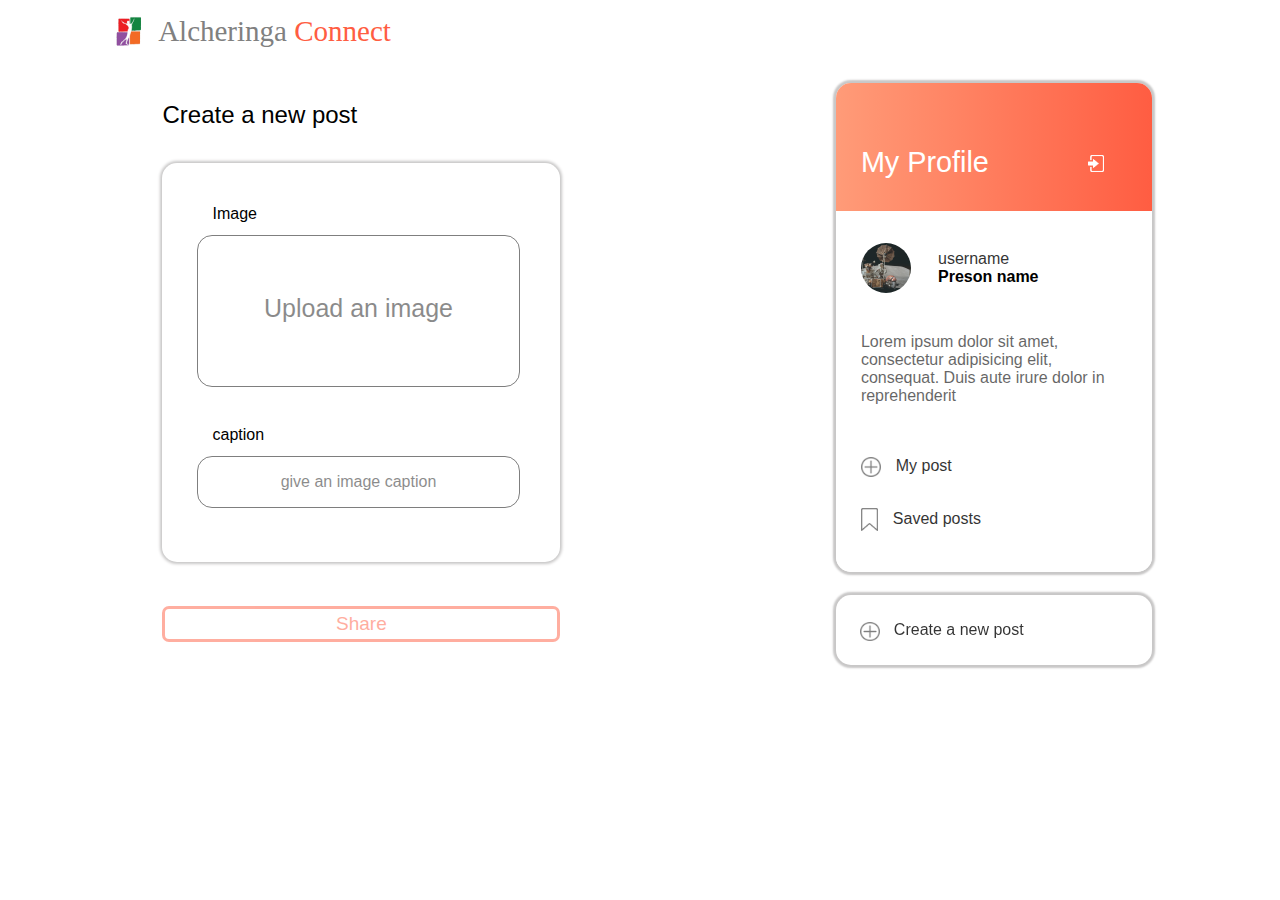
<file: create_new.html>
<!DOCTYPE html>
<html>
<head>
	<link rel="stylesheet"  href="create_new.css">
	<meta charset="utf-8">
	<meta name="viewport" content="width=device-width, initial-scale=1">
	<title>New Post | Alcheringa</title>
</head>
<body>
	<!-- header content -->
	<div class="header">
		<div class="logo_img">
			<img src="logo.png" >
		</div>
		<div class="logo_txt">
			<p class="logo_txt_alcher">Alcheringa <samp>Connect</samp></p>
		</div>
	</div>
	<!-- new post form -->
	<div class="new_post">
		<h2>Create a new post</h2>
		<div class="new_post_details">
			<p>Image</p>
			<div class="image_drop_box">
				<p>Upload an image</p>
			</div>
			<p>caption</p>
			<div class="image_caption_box">
				<p>give an image caption</p>
			</div>
		</div>
		<div class="img_share_button">
			<button>Share</button>
		</div>
	</div>
	<!-- profile content -->
	<div class="profile_box">
		<div class="profile">
			<div class="profile_heading">
				<p >My Profile</p>
				<a href="logout.html"><img src="logout.png"></a>
			</div>
			<div class="profile_info">
				<div class="profile_name">
					<div class="profile_img">
						<img src="profile.jpg">
					</div>
					
					<div class="info">
						<p class="user_name">username</p>
						<br>
						<p class="person_name">Preson name</p>
						<p></p>
					</div>
					
				</div>
				<div class="profile_bio">
					<p>
						Lorem ipsum dolor sit amet, consectetur adipisicing elit, 
						consequat. Duis aute irure dolor in reprehenderit 
					</p>
				</div>
				<div class="profile_button">
					<div class="hmm">
						<a href="my_post.html">
							<img src="add.png"><p>My post</p>
						</a>	
					</div>
					<div class="hmm">
						<a href="saved_posts.html">
							<img src="save.png" class="save"><p>Saved posts</p>
						</a>	
					</div>
				</div>
				<br>
			</div>
			
		</div>
		<div class="new_box">
			<div class="hmm">
				<a href="create_new.html">
					<img src="add.png"><p>Create a new post</p>
				</a>	
			</div>
		</div>
	</div>
</body>
</html>
</file>
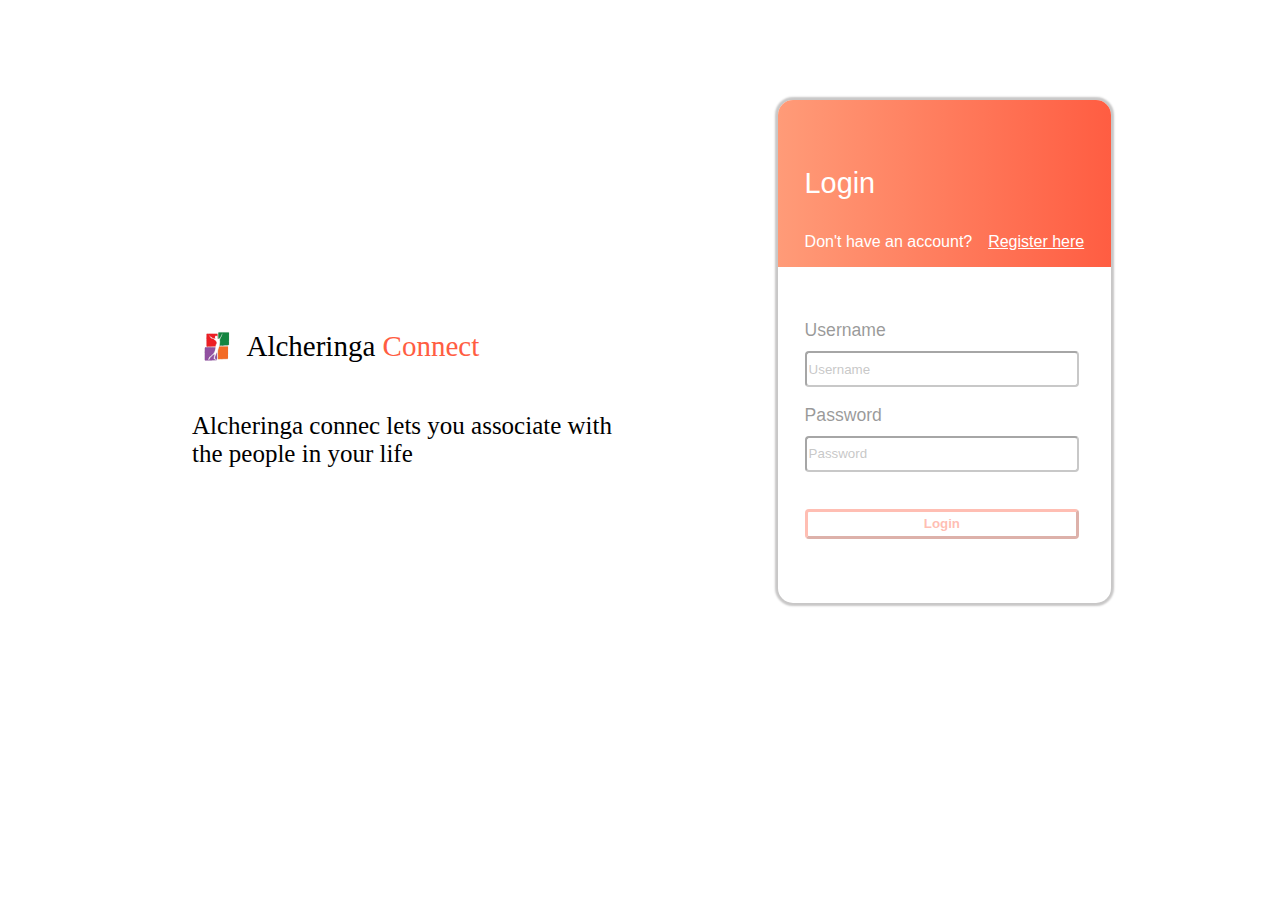
<file: login_page.html>
<!DOCTYPE html>
<html>
<head>
	<link rel="stylesheet" href="login_page.css">
	<meta charset="utf-8">
	<meta name="viewport" content="width=device-width, initial-scale=1">
	<title>Login | Alchringa Connect</title>
</head>
<body>
	<div class="header">
		<div class="content">
			<div class="logo">
			<div class="logo_img">
				<img src="logo.png" >
			</div>
			<div class="logo_txt">
				<p class="logo_txt_alcher">Alcheringa <samp>Connect</samp></p>
			</div>
		</div>
		<div class="about_alcher">
			<p>Alcheringa connec lets you associate with the people in your life</p>
		</div>
		</div>
	</div>
	<div class="profile_box">
		<div class="profile">
			<div class="profile_heading">
				<h2>Login</h2>
				<p>Don't have an account?</p>
				<a href="new_account.html">Register here</a>
			</div>
			<div class="login_form">
				<br><br>
				<p>Username</p>
				<input type="text" name="username" placeholder="Username">
				<p>Password</p>
				<input type="text" name="password" placeholder="Password">
				<button>Login</button>
			</div>
			<br><br><br>
		</div>
	</div>
	
</body>
</html>
</file>
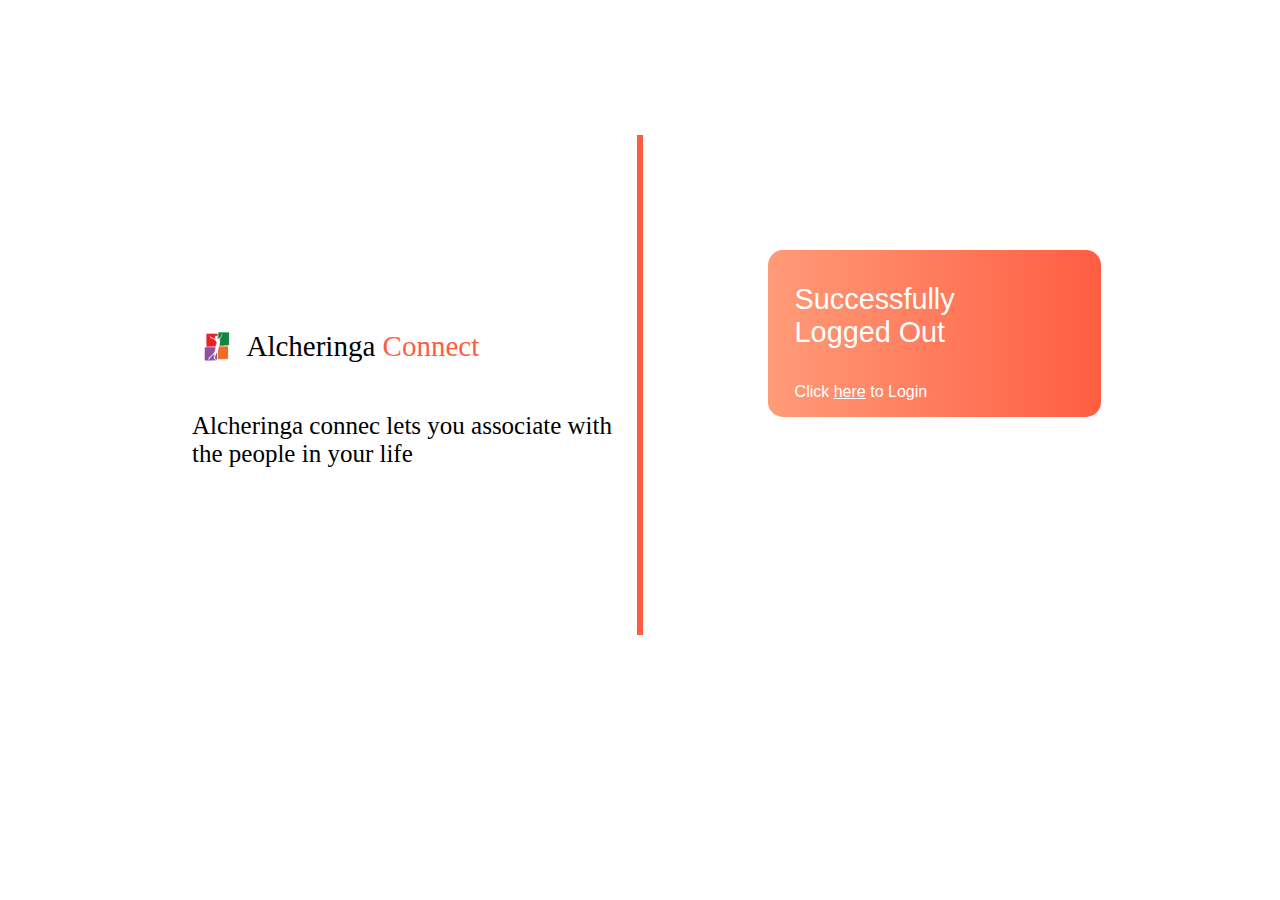
<file: logout_page.html>
<!DOCTYPE html>
<html>
<head>
	<link rel="stylesheet" href="logout_page.css">
	<meta charset="utf-8">
	<meta name="viewport" content="width=device-width, initial-scale=1">
	<title>Loged Out | Alcheringa Connect</title>
</head>
<body>
	<div class="header">
		<div class="content">
			<div class="logo">
			<div class="logo_img">
				<img src="logo.png" >
			</div>
			<div class="logo_txt">
				<p class="logo_txt_alcher">Alcheringa <samp>Connect</samp></p>
			</div>
		</div>
		<div class="about_alcher">
			<p>Alcheringa connec lets you associate with the people in your life</p>
		</div>
		</div>
	</div>
	<div class="vl">
		
	</div>
	<div class="logout_status">
		<h3 class="suscess">Successfully Logged Out</h3>
		<p class="new_login">Click <a href="login_page.html">here</a> to Login</p>
	</div>
</body>
</html>
</file>
<file: create_new.css>
body{
	background: white;
	width: 100%;
	margin: 0px;
	font-family: sans-serif;
}
.header{
	background: white;
	margin-right: 0px;
	margin-left: 0px;
	position: fixed;
	top: 0px;
	width: 100%;
	height: 70px;
	height: 9.44%;
	/*background-color: red;*/
}
.logo_img{
	margin-left: 8.1%;
	margin-top:10px;
	width: 50px;
	display: inline-block;
}
.logo_img img{
	width: 50px;
	display: inline-block;
	height: 100%; 
}
.logo_txt{
	color: green;
	font-size: 100%;
	display: inline-block;
	height: 21px;
}
.logo_txt_alcher{
	color: grey;
	font-size: 29px;
	display: inline-block;
	vertical-align: middle;
	margin-top: -3% ;
	font-family: "Comic Sans MS", "Comic Sans", cursive;
}
.logo_txt_alcher samp{
	color: #FF5D42;
	font-family: "Comic Sans MS", "Comic Sans", cursive;
}
.profile_box{
	margin-left: 64.5%;
	right: 10%;
	left: 10px;
	margin-top: 6.5%;
	border-width:5px ;
	position: fixed;
	/*position: sticky;*/
	width: 24.7%;
	/*height: 67.92%;*/
	display: inline-block;
	
	border-radius: 15px 15px 0px 0px;
}
.profile {
	width: 100%;
	margin-bottom: 7%;
	border-radius: 100px;
	border-radius: 15px 15px 15px 15px;
	box-shadow: 0px 0px 2px 3px  #C8C7C7 ;

}
.profile_heading{
	/*background-color: #FCB160;*/
	background-image: linear-gradient(to right, #FF9B78 , #FF5D42);
	height: 20%;
	border-radius: 15px 15px 0px 0px;
}
.profile_heading p{
	display: inline-block;
	font-size: 180%;
	margin-top: 20%;
	margin-bottom: 10%;
	margin-left: 8%;
	margin-right: 30%;
	color: white;
	font-family: Verdana, Geneva, sans-serif;
}
.profile_heading button{
	width: 5%;
}
.profile_heading a img{
	width: 5%;

}
.profile_info{
	background-color: white;
	border-radius: 0px 0px 15px 15px;
}
.profile_img{
	display: inline-block;
	width: 16%;
	margin-top: 10%;
	margin-left: 8%;
	margin-right: 7%;
}
.profile_img img{
	width: 100%;
	border-radius: 50%;
}
.info{
	display: inline-block;
	padding-bottom: 15px;
	vertical-align: middle;
}
.profile_name .user_name{
	display: inline-block;
	margin: 0%;
	opacity: 0.8;
}
.profile_name .person_name{
	display: inline-block;
	margin: 0%;
	margin-bottom: 10%;
	font-weight: bold;
}
.profile_bio{
	margin-bottom: 15%;
}
.profile_bio p{
	margin: 8%;
	margin-top: 5px;
	opacity: 0.6;

}
.profile_button{
	margin-bottom: 10px;
}
.hmm{
	margin-left: 8%;
	margin-top: 4%;
}
.hmm  a p{
	vertical-align: middle;
	display: inline-block;
	margin-top: -4.5%;
	margin-left: 5%;
	color: black;
	opacity: 0.8;
}

.hmm  a img{
	width: 7%;
	opacity: 0.5;
	margin-top: 5px;
	margin-bottom: 7px;
}
.hmm  a .save{
	width: 6%;
}
.new_box{
	background-color: white;
	padding: 10px;
	padding-left: 0px;
	border-radius: 15px;
	box-shadow: 0px 0px 2px 3px  #C8C7C7 ;
}
.new_post{
	width: 38.27%;
	margin-right: 20.98% ;
	margin-left: 9.25%;
	/*background-color: green;*/
	display: inline-block;
	margin-top: 100px;
	border-width: 5px;
	height: 80%;
}
.new_post h2{
	margin-top: 1px;
	margin-left: 9%;
	margin-bottom: 7%;
	font-weight: 200;
}
.new_post_details{
	width: 80%;
	margin-left: 9%;
	margin-bottom: 9%;
	align-items: center;
	justify-content: center;
	border-style: solid;
  	border-color: transparent;
	/*background-color: blue;*/
	border-radius: 15px ;
	box-shadow: 0px 0px 3px 2px  #C8C7C7 ;
}
.new_post_details p{
	margin: 0px;
	margin-left: 12%;
	margin-top: 10%;
	margin-bottom: 3%;
}
.image_drop_box{
	width: 82%;
	height: 150px;
	margin-left: 8%;
	border-style: solid;
  border-width: 1px;
  border-radius: 15px;
  opacity: 0.5;
}
.new_post_details .image_drop_box p{
	margin: 0px;
	display: flex;
	align-items: center;
	justify-content: center;
	text-align: center;
	margin-top: 18%;
	font-size: 25px;
	opacity: 0.9;

}
.image_caption_box{
	width: 82%;
	height: 50px;
	margin-left: 8%;
	margin-bottom: 13%;
	border-style: solid;
	border-width: 1px;
	border-radius: 15px;
	opacity: 0.5;
}
.image_caption_box p{
	/*display: flex;*/
	/*align-items: center;*/
	/*justify-content: center;*/
	text-align: center;
	margin: 0px;
	margin-top: 5%;
	opacity: 0.9;
}
.img_share_button{
	width: 80%;
	margin-left: 9%;
	margin-bottom: 9%;
	border-style: solid;
  	border-color: #FF5D42;
	/*background-color: blue;*/
	border-radius: 7px ;
	/*box-shadow: 1px 1px 2px 5px  #C8C7C7 ;*/
	opacity: 0.5;
}
.img_share_button button{
	height: 30px;
	width: 100%;
	background-color: transparent;
	border-color: transparent;
	border-radius: 7px;
	font-size: 19px;
	color: #FF5D42;
	cursor: pointer;
}
</file>
<file: login_page.css>
body{
	background: white;
	width: 100%;
	margin: 0px;
	font-family: sans-serif;
}
.header{
	background: white;
	margin-right: 0px;
	margin-left: 0px;
	position: fixed;
	top: 0px;
	width: 60%;
	height: 100%;
	/*height: 9.44%;*/
	/*background-color: red;*/
}
.header .content{
	position: fixed;
	width: 450px;
	width: 33%;
	top: 35%;
	left: 15%;
	vertical-align: middle;
	align-content: center;
	/*background-color: green;*/
}
.logo{
	/*background-color: blue;*/
}
.logo_img{
	/*margin-left: 8.1%;*/
	margin-top:10px;
	width: 50px;
	display: inline-block;
}
.logo_img img{
	width: 50px;
	display: inline-block;
	height: 100%; 
}
.logo_txt{
	/*color: green;*/
	font-size: 100%;
	display: inline-block;
	height: 21px;
}
.logo_txt_alcher{
	/*color: grey;*/
	font-size: 29px;
	display: inline-block;
	vertical-align: middle;
	margin-top: -3% ;
	font-family: "Comic Sans MS", "Comic Sans", cursive;
}
.logo_txt_alcher samp{
	color: #FF5D42;
	font-family: "Comic Sans MS", "Comic Sans", cursive;
}

.about_alcher{
	/*background-color: grey;*/
	
}
.about_alcher p{
	font-size: 25px;
	margin: 0px;
	margin-top: 40px;
	font-family: "Comic Sans MS", "Comic Sans", cursive;
}





.profile_box{
	margin-left: 60%;
	right: 10%;
	left: 10px;
	margin-top: 6.5%;
	margin-top: 100px;
	border-width:5px ;
	position: fixed;
	/*position: sticky;*/
	width: 26%;
	/*height: 67.92%;*/
	display: inline-block;
	
	border-radius: 15px 15px 0px 0px;
}
.profile {
	width: 100%;
	margin-bottom: 7%;
	border-radius: 100px;
	border-radius: 15px 15px 15px 15px;
	box-shadow: 0px 0px 2px 3px  #C8C7C7 ;

}
.profile_heading{
	/*background-color: #FCB160;*/
	background-image: linear-gradient(to right, #FF9B78 , #FF5D42);
	height: 20%;
	border-radius: 15px 15px 0px 0px;
}
.profile_heading h2{
	display: inline-block;
	font-size: 180%;
	margin-top: 20%;
	margin-bottom: 5%;
	margin-left: 8%;
	margin-right: 30%;
	color: white;
	font-family: Verdana, Geneva, sans-serif;
	font-weight: 200;
}
.profile_heading p{
	font-size: 100%;
	display: inline-block;
	margin-left: 8%;
	/*margin-right: 20%;*/
	/*margin-bottom: 10%;*/
	margin-top: 5%;
	color: white;
}
.profile_heading a{
	/*margin-right: ;*/
	right: 0px;
	position: absolute;
	right: 8%;
	margin-top: 5%;
	color: white;
}
.login_form{
	background-color: white;
	border-radius: 0px 0px 15px 15px;
	opacity: 0.4;
}
.login_form p{
	font-size: 110%;
	margin-left: 8%;
	margin-bottom: 3%;
}
.login_form input{
	margin-left: 8%;
	width: 80%;
	height: 30px;
	border-width: 2px;
	border-radius: 4px;

}
.login_form button{
	display: block;
	width: 82.5%;
	margin-left: 8%;
	margin-top: 11%;
	margin-bottom: 10px;
	height: 30px;
	border-width: 3px;
	border-radius: 4px;
	border-color: #FF5D42;
	background-color: transparent;
	color:#FF5D42 ;
	font-weight: bold;
}
</file>
<file: logout_page.css>
body{
	background: white;
	width: 100%;
	margin: 0px;
	font-family: sans-serif;
}
.header{
	background: white;
	margin-right: 0px;
	margin-left: 0px;
	position: fixed;
	top: 0px;
	width: 55%;
	height: 100%;
	/*height: 9.44%;*/
	/*background-color: red;*/
}
.header .content{
	position: fixed;
	width: 450px;
	width: 33%;
	top: 35%;
	left: 15%;
	vertical-align: middle;
	align-content: center;
	/*background-color: green;*/
}
.logo{
	/*background-color: blue;*/
}
.logo_img{
	/*margin-left: 8.1%;*/
	margin-top:10px;
	width: 50px;
	display: inline-block;
}
.logo_img img{
	width: 50px;
	display: inline-block;
	height: 100%; 
}
.logo_txt{
	/*color: green;*/
	font-size: 100%;
	display: inline-block;
	height: 21px;
}
.logo_txt_alcher{
	/*color: grey;*/
	font-size: 29px;
	display: inline-block;
	vertical-align: middle;
	margin-top: -3% ;
	font-family: "Comic Sans MS", "Comic Sans", cursive;
}
.logo_txt_alcher samp{
	color: #FF5D42;
	font-family: "Comic Sans MS", "Comic Sans", cursive;
}

.about_alcher{
	/*background-color: grey;*/
	
}
.about_alcher p{
	font-size: 25px;
	margin: 0px;
	margin-top: 40px;
	font-family: "Comic Sans MS", "Comic Sans", cursive;
}

.vl {
  border-left: 3px ;
    height: 70%;
  position: absolute;
  left: 56%;
  margin-left: -3px;
  top: 15%;
}
.vl {
  border-left: 6px solid green;
  border-color:#FF5D42 ;
  height: 500px;
  position: absolute;
  left: 50%;
  margin-left: -3px;
  top: 10;
  }


  .logout_status{
	margin-left: 60%;
	right: 10%;
	left: 10px;
	margin-top: 6.5%;
	margin-top: 250px;
	border-width:5px ;
	position: fixed;
	position: sticky;
	width: 26%;
	display: inline-block;
	background-color: #FF5D42 ;
	border-radius: 15px 15px 0px 0px;
}

.logout_status{
	/*background-color: #FCB160;*/
	background-image: linear-gradient(to right, #FF9B78 , #FF5D42);
	height: 20%;
	border-radius: 15px 15px 15px 15px;
}
.logout_status h3{
	display: inline-block;
	font-size: 180%;
	margin-top: 10%;
	margin-bottom: 5%;
	margin-left: 8%;
	margin-right: 30%;
	color: white;
	font-family: Verdana, Geneva, sans-serif;
	font-weight: 200;
}
.logout_status p{
	font-size: 100%;
	display: inline-block;
	margin-left: 8%;
	/*margin-right: 20%;*/
	/*margin-bottom: 10%;*/
	margin-top: 5%;
	color: white;
}
.logout_status p a{
	color: white;
}
</file>
